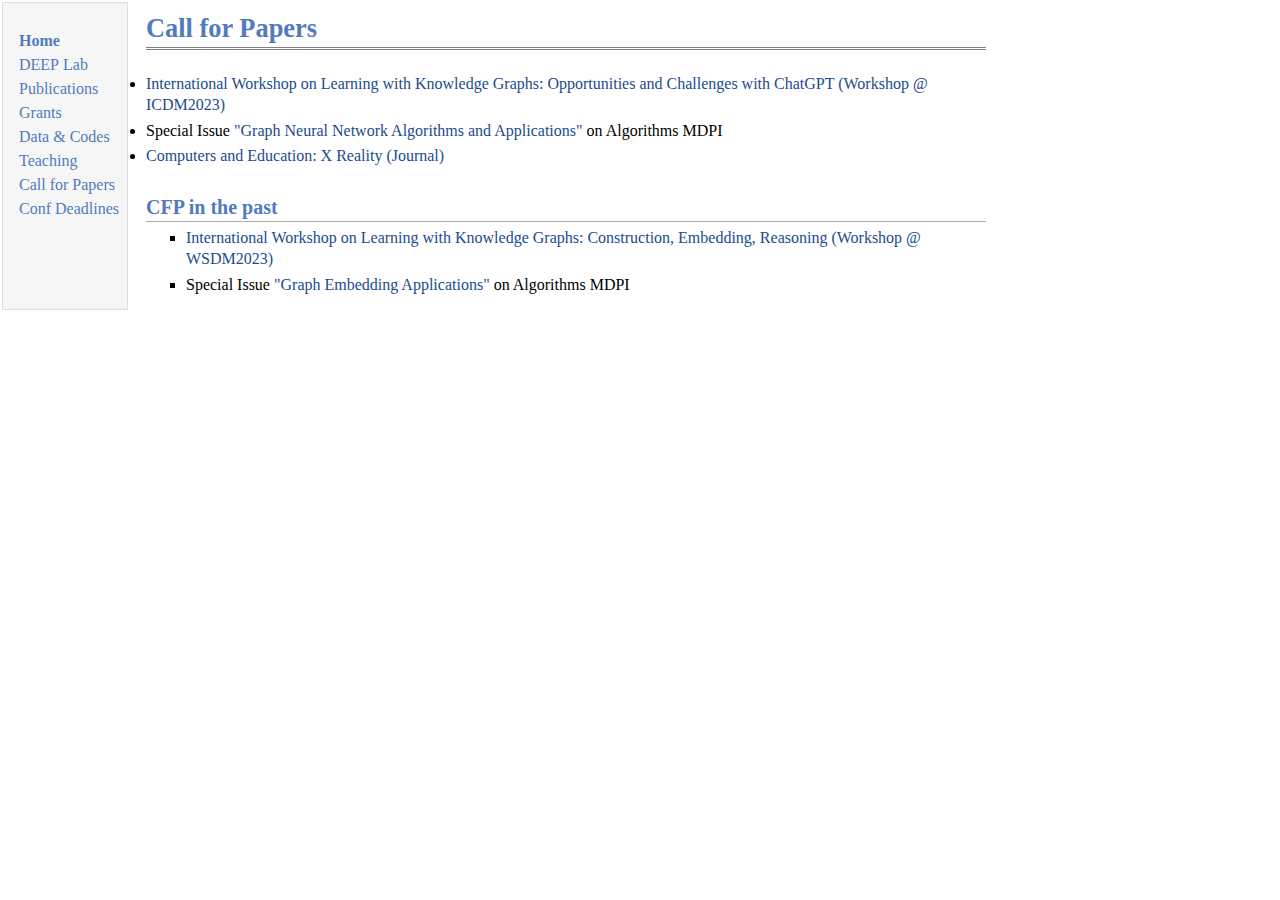
<file: cfp.html>
<!DOCTYPE html PUBLIC "-//W3C//DTD XHTML 1.1//EN"
"http://www.w3.org/TR/xhtml11/DTD/xhtml11.dtd">
<html xmlns="http://www.w3.org/1999/xhtml" xml:lang="en">
    <head>
<!-- Google tag (gtag.js) -->
<script async src="https://www.googletagmanager.com/gtag/js?id=G-QQNJPXNS9K"></script>
<script>
  window.dataLayer = window.dataLayer || [];
  function gtag(){dataLayer.push(arguments);}
  gtag('js', new Date());

  gtag('config', 'G-QQNJPXNS9K');
</script>

        <meta name="generator" content="jemdoc, see http://jemdoc.jaboc.net/" />
        <meta http-equiv="Content-Type" content="text/html;charset=utf-8" />
        <link rel="stylesheet" href="css/jemdoc.css" type="text/css" />
        <title>Call for Papers</title>
    </head>
    <body>

<table summary="Table for page layout." id="tlayout">
<tr valign="top">
    <td id="layout-menu">
        &nbsp;<br>
        <div class="menu-item"><a href="index.html"><b>Home</b></a></div>
        <div class="menu-item"><a href="https://www4.comp.polyu.edu.hk/~xiaohuang/deeplab.html">DEEP&nbsp;Lab</a></div>
        <div class="menu-item"><a href="https://www4.comp.polyu.edu.hk/~xiaohuang/publications.html" >Publications</a></div>
        <div class="menu-item"><a href="https://www4.comp.polyu.edu.hk/~xiaohuang/grants.html">Grants</a></div>
        <div class="menu-item"><a href="https://github.com/deep-polyu">Data &amp; Codes</a></div>
        <div class="menu-item"><a href="https://www4.comp.polyu.edu.hk/~xiaohuang/teaching.html" >Teaching</a></div>
        <div class="menu-item"><a href="https://www4.comp.polyu.edu.hk/~xiaohuang/cfp.html" >Call&nbsp;for&nbsp;Papers</a></div>
        <div class="menu-item"><a href="https://docs.qq.com/sheet/DR29vSmpkQkRzanpI" >Conf&nbsp;Deadlines</a></div>
        </td>
        
        


<td id="layout-content">
<div id="toptitle">
<h1>
Call for Papers
</h1>
</div>
<dt>
<li><p><a href="https://learningkgs.github.io/ICDM2023/" >International Workshop on Learning with Knowledge Graphs: Opportunities and Challenges with ChatGPT (Workshop @ ICDM2023)</a></p></li>
<li><p>Special Issue<a href="https://www.mdpi.com/journal/algorithms/special_issues/6159F5TASZ"> "Graph Neural Network Algorithms and Applications"</a> on Algorithms MDPI</p></li>
<li><p><a href="https://www.journals.elsevier.com/computers-and-education-x-reality" >Computers and Education: X Reality (Journal)</a></p></li>
</dt>

<h2>CFP in the past</h2>
<ul>
<li><p><a href="https://learningkgs.github.io/WSDM2023/" >International Workshop on Learning with Knowledge Graphs: Construction, Embedding, Reasoning (Workshop @ WSDM2023)</a></p></li>
<li><p>Special Issue<a href="https://www.mdpi.com/journal/algorithms/special_issues/graph_embedding"> "Graph Embedding Applications"</a> on Algorithms MDPI</p></li>
</ul>

</tr>
</table>
</body>
</html>
</file>
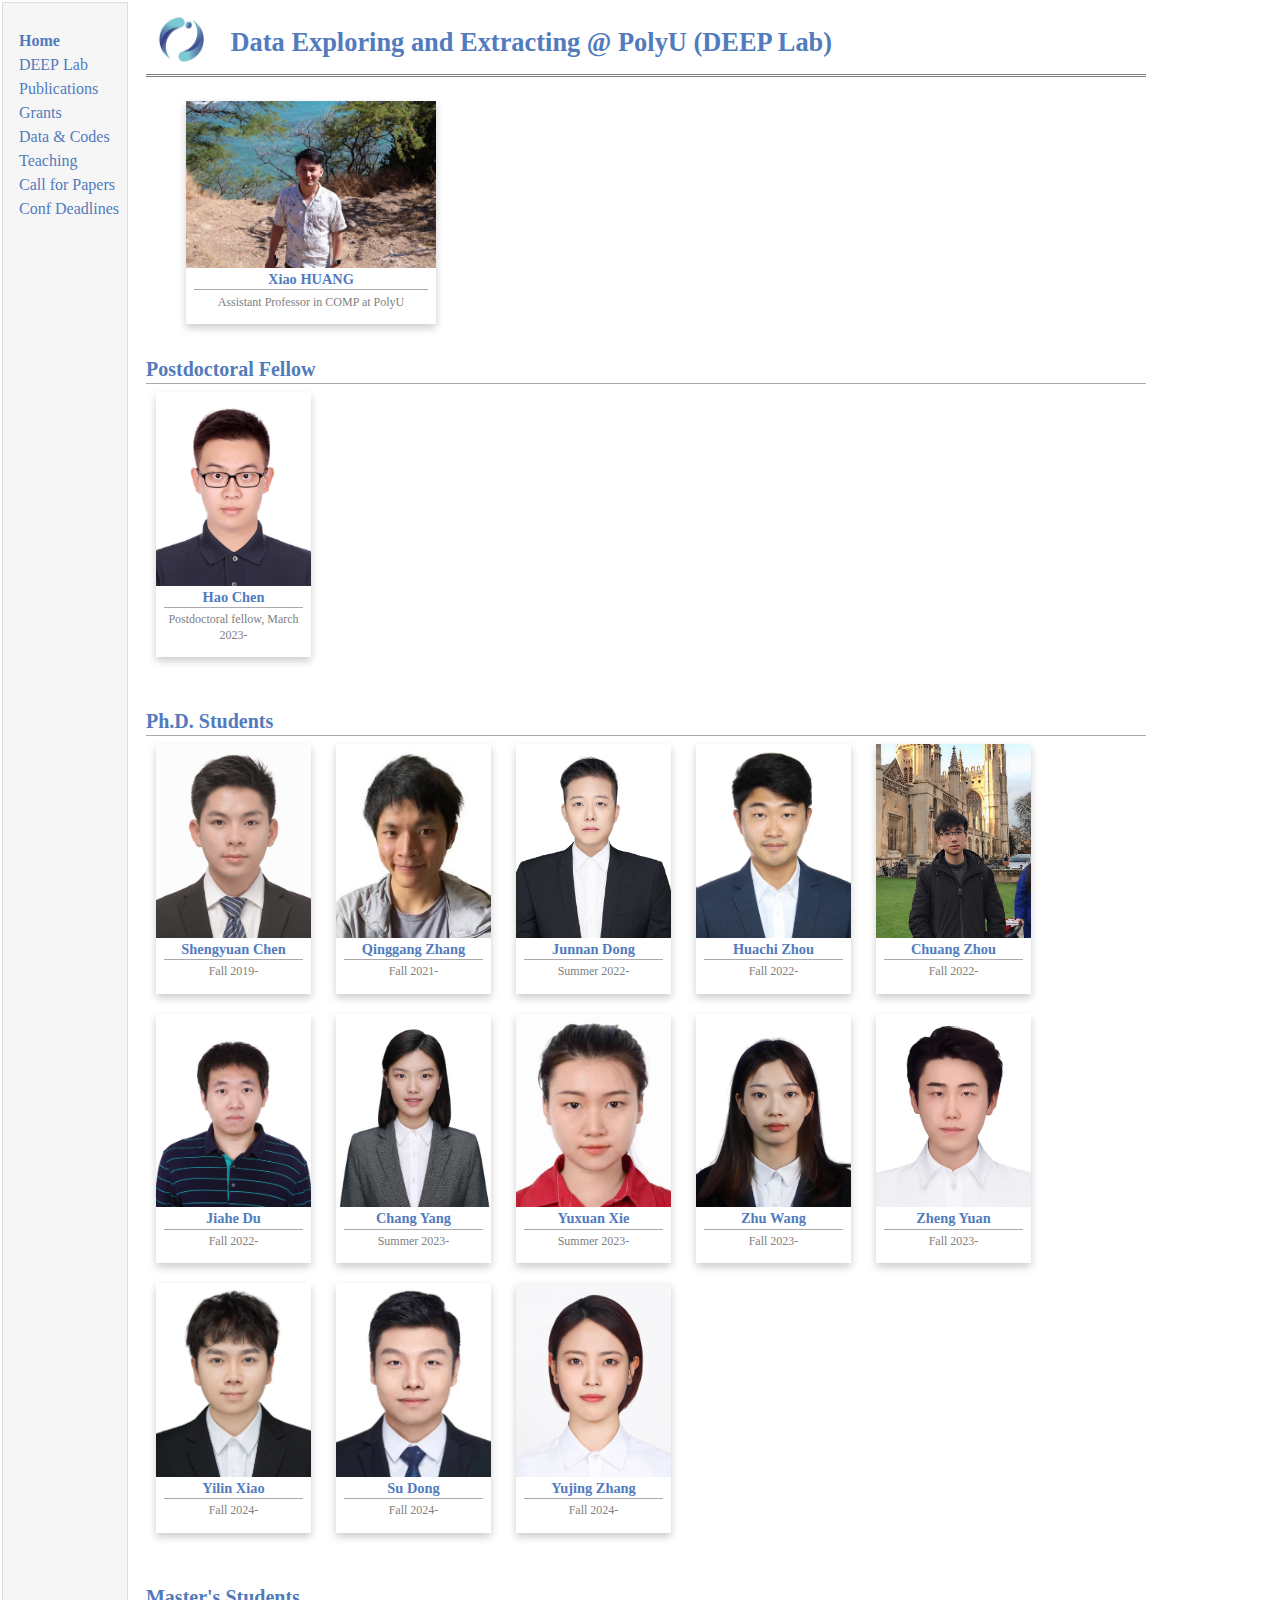
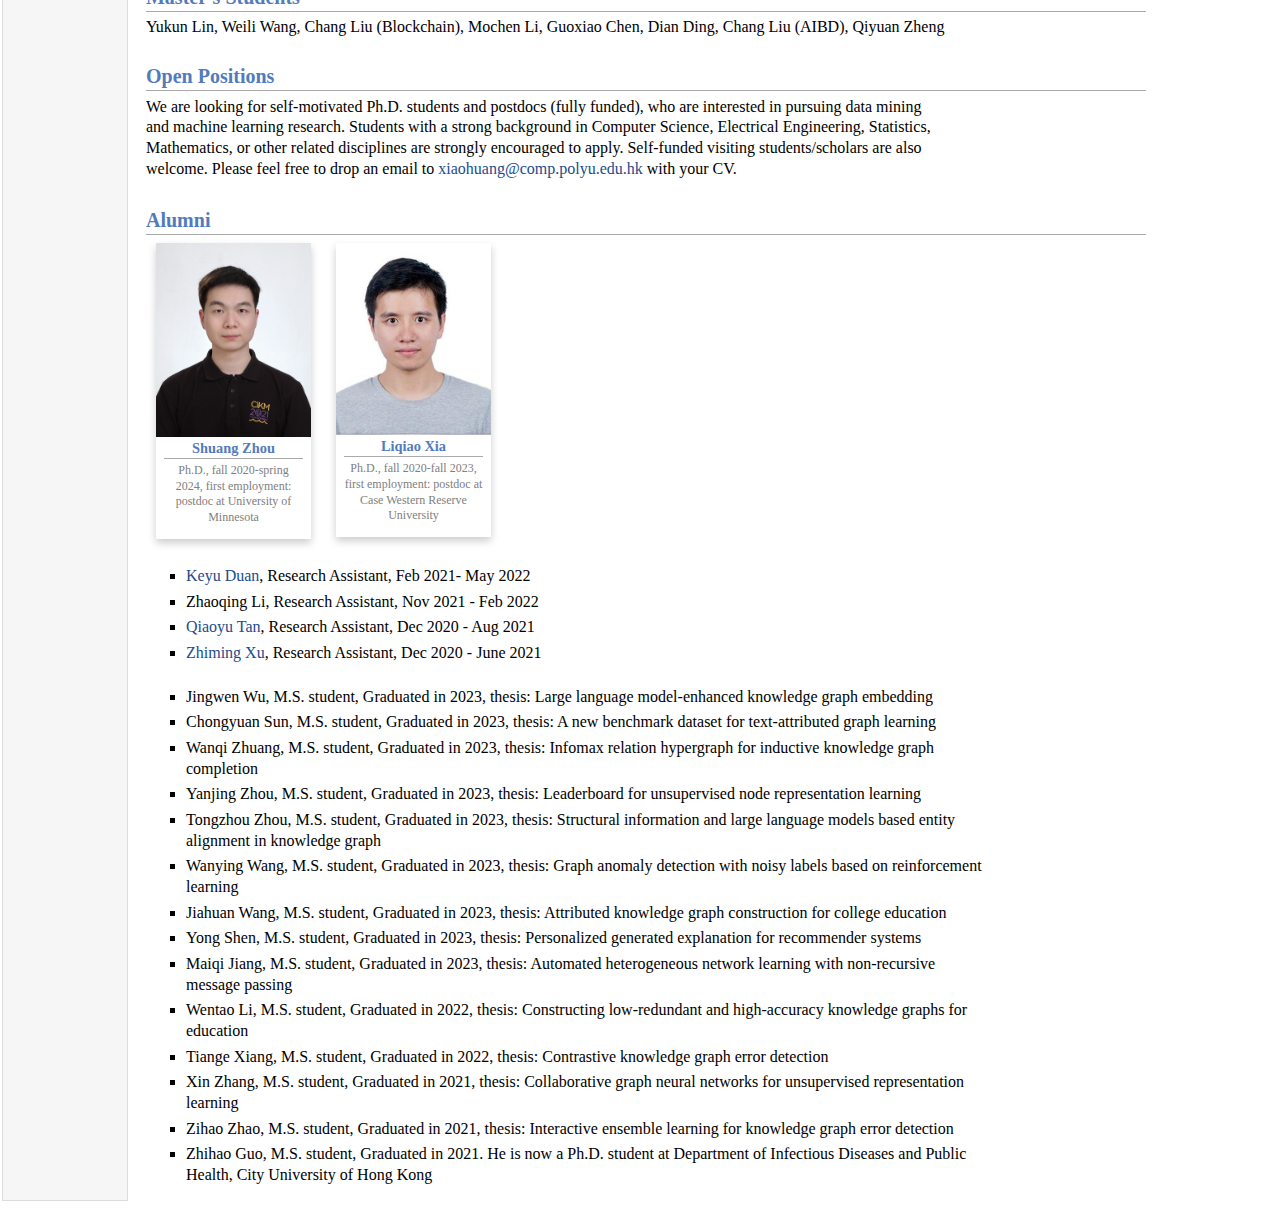
<file: deeplab.html>
<!DOCTYPE html PUBLIC "-//W3C//DTD XHTML 1.1//EN"
"http://www.w3.org/TR/xhtml11/DTD/xhtml11.dtd">
<html xmlns="http://www.w3.org/1999/xhtml" xml:lang="en">
<head>
<!-- Google tag (gtag.js) -->
<script async src="https://www.googletagmanager.com/gtag/js?id=G-QQNJPXNS9K"></script>
<script>
  window.dataLayer = window.dataLayer || [];
  function gtag(){dataLayer.push(arguments);}
  gtag('js', new Date());

  gtag('config', 'G-QQNJPXNS9K');
</script>
<meta name="generator" content="jemdoc, see http://jemdoc.jaboc.net/" />
<meta http-equiv="Content-Type" content="text/html;charset=utf-8" />
<link rel="stylesheet" href="css/jemdoc.css" type="text/css" />
<title>Data Exploring and Extracting at PolyU (DEEP Lab)</title>
</head>

<body>

  <table summary="Table for page layout" id="tlayout">
    <tr valign="top">
    <td id="layout-menu">
    &nbsp;<br>
    <div class="menu-item"><a href="index.html"><b>Home</b></a></div>
    <div class="menu-item"><a href="https://www4.comp.polyu.edu.hk/~xiaohuang/deeplab.html">DEEP&nbsp;Lab</a></div>
    <div class="menu-item"><a href="https://www4.comp.polyu.edu.hk/~xiaohuang/publications.html" >Publications</a></div>
    <div class="menu-item"><a href="https://www4.comp.polyu.edu.hk/~xiaohuang/grants.html">Grants</a></div>
    <div class="menu-item"><a href="https://github.com/deep-polyu">Data &amp; Codes</a></div>
    <div class="menu-item"><a href="https://www4.comp.polyu.edu.hk/~xiaohuang/teaching.html" >Teaching</a></div>
    <div class="menu-item"><a href="https://www4.comp.polyu.edu.hk/~xiaohuang/cfp.html" >Call&nbsp;for&nbsp;Papers</a></div>
    <div class="menu-item"><a href="https://docs.qq.com/sheet/DR29vSmpkQkRzanpI" >Conf&nbsp;Deadlines</a></div>
    </td>


<td id="layout-content">
<div id="toptitle">
<h1><table class="imgtable"><tr>
<td align="left">
<img src="img/DEEP_logo.jpg" alt="Logo of PolyU" width="45px" height="45px"/></td>
<td align="left">
Data Exploring and Extracting @ PolyU (DEEP Lab)
</td></tr></table></h1>
</div>

<ul>
  <div class="row">
    <div class="column2">
      <div class="card">
        <img src="img/Xiao2.jpg" alt="Portrait of Xiao" style="width:100%">
        <div class="container">
          <h3>Xiao HUANG</h3>
          <p class="degree">Assistant Professor in COMP at PolyU</p>
        </div>
      </div>
    </div>
</div>
</ul>


<h2>Postdoctoral Fellow</h2>
<dt> 
  <div class="row">
    <div class="column">
        <div class="card">
          <img src="img/Hao_Chen.jpg" alt="Portrait of Hao Chen" style="width:100%">
          <a href="https://scholar.google.com/citations?user=7oeLWT0AAAAJ&hl=en">
          <div class="container">
          <h3>Hao Chen</h3>
            <p class="degree">Postdoctoral fellow, March 2023-</p>
          </div>
          </a>
        </div>
      </div>
</div>
</dt>

<h2>Ph.D. Students</h2>
<!--
<b>Faculty Members</b><br>
<ul>
<li><p>Xiao Huang, Assistant Professor, Department of Computing</p></li>
</ul>
<b>Graduate Students</b><br>
<ul>
-->
<dt> 
  <div class="row">
    <div class="column">
        <div class="card">
          <img src="img/Shengyuan.jpg" alt="Portrait of Shengyuan Chen" style="width:100%">
          <a href="https://shengyuanchen.notion.site/Chen-Shengyuan-s-Homepage-72d183516ca4437382dacb01b56b0250?pvs=4">
            <div class="container">
              <h3>Shengyuan Chen</h3>
                <p class="degree">Fall 2019-</p>
              </div>
          </a>
        </div>
      </div>

      <div class="column">
        <div class="card">
          <img src="img/Qinggang.jpg" alt="Portrait of Qinggang Zhang" style="width:100%">
          <a href="https://qing145.github.io/">
          <div class="container">
          <h3>Qinggang Zhang</h3>
            <p class="degree">Fall 2021-</p>
          </div>
        </a>
        </div>
      </div>


    <div class="column">
        <div class="card">
          <img src="img/Junnan.jpg" alt="Portrait of Junnan Dong" style="width:100%">
          <a href="https://junnandong.github.io">
          <div class="container">
          <h3>Junnan Dong</h3>
            <p class="degree">Summer 2022-</p>
          </div>
          </a>
        </div>
      </div>

    <div class="column">
      <div class="card">
        <img src="img/Huachi.jpg" alt="Portrait of Huachi Zhou" style="width:100%">
        <a href="https://huachzhou.github.io/">
        <div class="container">
        <h3>Huachi Zhou</h3>
          <p class="degree">Fall 2022-</p>
        </div>
      </a>
      </div>
    </div>

      <div class="column">
        <div class="card">
          <img src="img/Chuang.jpg" alt="Portrait of Chuang Zhou" style="width:100%">
          <div class="container">
          <h3>Chuang Zhou</h3>
            <p class="degree">Fall 2022-</p>
          </div>
        </div>
      </div>

      <div class="column">
        <div class="card">
          <img src="img/Jiahe.jpg" alt="Portrait of Jiahe Du" style="width:100%">
          <div class="container">
          <h3>Jiahe Du</h3>
            <p class="degree">Fall 2022-</p>
          </div>
        </div>
      </div>

      <div class="column">
        <div class="card">
            <img src="img/Chang_YANG.jpg" alt="Portrait of Chang Yang" style="width:100%">
            <a href="https://1999yangchang.github.io/">
          <div class="container">
          <h3>Chang Yang</h3>
            <p class="degree">Summer 2023-</p>
          </div>
        </a>
        </div>
      </div>

      <div class="column">
        <div class="card">
          <img src="img/Yuxuan.jpg" alt="Portrait of Yuxuan Xie" style="width:100%">
          <div class="container">
          <h3>Yuxuan Xie</h3>
          <p class="degree">Summer 2023-</p>
          </div>
        </div>
      </div>

      <div class="column">
        <div class="card">
          <img src="img/Zhu_Wang.jpg" alt="Portrait of Zhu Wang" style="width:100%">
          <div class="container">
          <h3>Zhu Wang</h3>
          <p class="degree">Fall 2023-</p>
         <!--   <p class="description">Joint with Tongji University</p> -->
          </div>
        </div>
      </div>

      <div class="column">
        <div class="card">
          <img src="img/Zheng_Yuan.jpg" alt="Portrait of Zheng Yuan" style="width:100%">
          <div class="container">
          <h3>Zheng Yuan</h3>
          <p class="degree">Fall 2023-</p>
          </div>
        </div>
      </div>

      <div class="column">
        <div class="card">
          <img src="img/Xiao_Yilin.jpg" alt="Portrait of Yilin Xiao" style="width:100%">
          <div class="container">
          <h3>Yilin Xiao</h3>
          <p class="degree">Fall 2024-</p>
          </div>
        </div>
      </div>

     <div class="column">
        <div class="card">
          <img src="img/Dong_su.jpg" alt="Portrait of Su Dong" style="width:100%">
          <div class="container">
          <h3>Su Dong</h3>
          <p class="degree">Fall 2024-</p>
          </div>
        </div>
      </div>

    <div class="column">
        <div class="card">
          <img src="img/Zhang_Yujing.jpg" alt="Portrait of Yujing Zhang" style="width:100%">
          <div class="container">
          <h3>Yujing Zhang</h3>
          <p class="degree">Fall 2024-</p>
          </div>
        </div>
      </div>

</div>
</dt>

<h2>Master's Students</h2>
<!--
<b>Faculty Members</b><br>
<ul>
<li><p>Xiao Huang, Assistant Professor, Department of Computing</p></li>
</ul>
<b>Graduate Students</b><br>
<ul>
-->
Yukun Lin, Weili Wang, Chang Liu (Blockchain), Mochen Li, Guoxiao Chen, Dian Ding, Chang Liu (AIBD), Qiyuan Zheng


<h2>Open Positions</h2>
<p>We are looking for self-motivated Ph.D. students and postdocs (fully funded), who are interested in pursuing data mining and machine learning research. Students with a strong background in Computer Science, Electrical Engineering, Statistics, Mathematics, or other related disciplines are strongly encouraged to apply. Self-funded visiting students/scholars are also welcome. Please feel free to drop an email to <a href="mailto: xiaohuang@comp.polyu.edu.hk">xiaohuang@comp.polyu.edu.hk</a> with your CV.</p>


<h2>Alumni</h2>
<dt>
  <div class="row">


    <div class="column">
      <div class="card">
        <img src="img/Shuang_Zhou.jpg" alt="Portrait of Shuang Zhou" style="width:100%">
        <a href="https://scholar.google.com/citations?user=yR_ZhV0AAAAJ&hl=en">
        <div class="container">
        <h3>Shuang Zhou</h3>
          <p class="degree">Ph.D., fall 2020-spring 2024, first employment: postdoc at University of Minnesota</p>
        </div>
        </a>
      </div>
    </div>

    <div class="column">
        <div class="card">
          <img src="img/Liqiao.jpg" alt="Portrait of Liqiao Xia" style="width:100%">
          <a href="https://scholar.google.com/citations?user=2v6JQ4cAAAAJ&hl=zh-CN">
          <div class="container">
          <h3>Liqiao Xia</h3>
            <p class="degree">Ph.D., fall 2020-fall 2023, first employment: postdoc at Case Western Reserve University</p>
          </div>
         </a>
        </div>
      </div>
</div>
</dt>
<ul> 
    <li><p><a href="https://kduan.live">Keyu Duan</a>, Research Assistant, Feb 2021- May 2022</p></li>
    <li><p>Zhaoqing Li, Research Assistant, Nov 2021 - Feb 2022</p></li>
    <li><p><a href="https://qiaoyu-tan.github.io">Qiaoyu Tan</a>, Research Assistant, Dec 2020 - Aug 2021</p></li>
    <li><p><a href="https://zhiming-xu.github.io">Zhiming Xu</a>, Research Assistant, Dec 2020 - June 2021</p></li>
    
    <br>

    <li><p>Jingwen Wu, M.S. student, Graduated in 2023, thesis: Large language model-enhanced knowledge graph embedding</p></li>
    <li><p>Chongyuan Sun, M.S. student, Graduated in 2023, thesis: A new benchmark dataset for text-attributed graph learning</p></li>
   <li><p>Wanqi Zhuang, M.S. student, Graduated in 2023, thesis: Infomax relation hypergraph for inductive knowledge graph completion</p></li>
    <li><p>Yanjing Zhou, M.S. student, Graduated in 2023, thesis: Leaderboard for unsupervised node representation learning</p></li>
    <li><p>Tongzhou Zhou, M.S. student, Graduated in 2023, thesis: Structural information and large language models based entity alignment in knowledge graph</p></li>
    <li><p>Wanying Wang, M.S. student, Graduated in 2023, thesis: Graph anomaly detection with noisy labels based on reinforcement learning</p></li>
  <li><p>Jiahuan Wang, M.S. student, Graduated in 2023, thesis: Attributed knowledge graph construction for college education</p></li>
  <li><p>Yong Shen, M.S. student, Graduated in 2023, thesis: Personalized generated explanation for recommender systems</p></li>
    <li><p>Maiqi Jiang, M.S. student, Graduated in 2023, thesis: Automated heterogeneous network learning with non-recursive message passing</p></li>
  <li><p>Wentao Li, M.S. student, Graduated in 2022, thesis: Constructing low-redundant and high-accuracy knowledge graphs for education</p></li>
    <li><p>Tiange Xiang, M.S. student, Graduated in 2022, thesis: Contrastive knowledge graph error detection</p></li>
   <li><p>Xin Zhang, M.S. student, Graduated in 2021, thesis: Collaborative graph neural networks for unsupervised representation learning</p></li>
    <li><p>Zihao Zhao, M.S. student, Graduated in 2021, thesis: Interactive ensemble learning for knowledge graph error detection</p></li>
    <li><p>Zhihao Guo, M.S. student, Graduated in 2021. He is now a Ph.D. student at Department of Infectious Diseases and Public Health, City University of Hong Kong</p></li>
    </ul>

</td>
</tr>
</table>
</body>
</html>
</file>
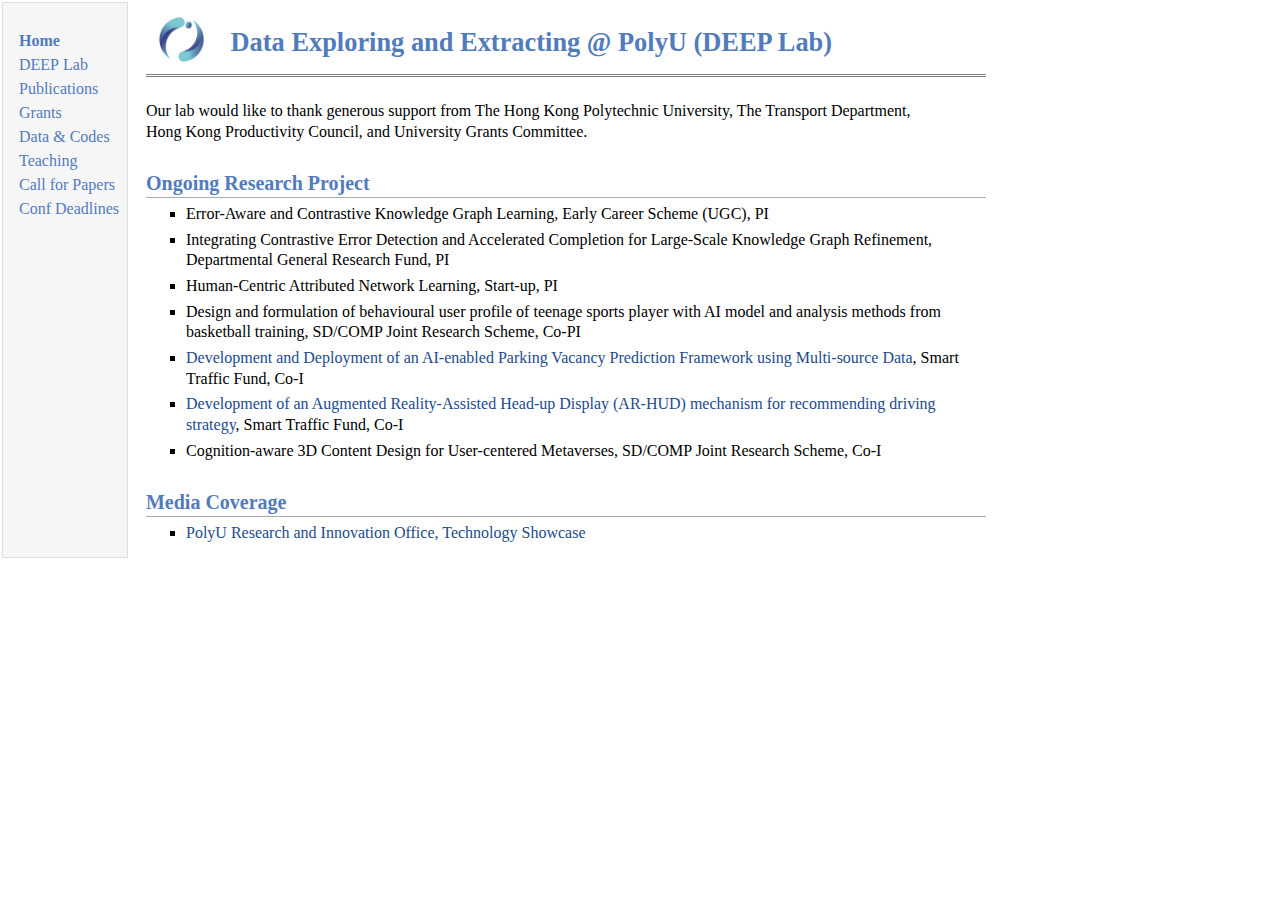
<file: grants.html>
<!DOCTYPE html PUBLIC "-//W3C//DTD XHTML 1.1//EN"
"http://www.w3.org/TR/xhtml11/DTD/xhtml11.dtd">
<html xmlns="http://www.w3.org/1999/xhtml" xml:lang="en">
<head>
<!-- Google tag (gtag.js) -->
<script async src="https://www.googletagmanager.com/gtag/js?id=G-QQNJPXNS9K"></script>
<script>
  window.dataLayer = window.dataLayer || [];
  function gtag(){dataLayer.push(arguments);}
  gtag('js', new Date());

  gtag('config', 'G-QQNJPXNS9K');
</script>
<meta name="generator" content="jemdoc, see http://jemdoc.jaboc.net/" />
<meta http-equiv="Content-Type" content="text/html;charset=utf-8" />
<link rel="stylesheet" href="css/jemdoc.css" type="text/css" />
<title>Grants and Research (DEEP Lab)</title>
</head>

<body>

  <table summary="Table for page layout" id="tlayout">
    <tr valign="top">
    <td id="layout-menu">
    &nbsp;<br>
    <div class="menu-item"><a href="index.html"><b>Home</b></a></div>
    <div class="menu-item"><a href="https://www4.comp.polyu.edu.hk/~xiaohuang/deeplab.html">DEEP&nbsp;Lab</a></div>
    <div class="menu-item"><a href="https://www4.comp.polyu.edu.hk/~xiaohuang/publications.html" >Publications</a></div>
    <div class="menu-item"><a href="https://www4.comp.polyu.edu.hk/~xiaohuang/grants.html">Grants</a></div>
    <div class="menu-item"><a href="https://github.com/deep-polyu">Data &amp; Codes</a></div>
    <div class="menu-item"><a href="https://www4.comp.polyu.edu.hk/~xiaohuang/teaching.html" >Teaching</a></div>
    <div class="menu-item"><a href="https://www4.comp.polyu.edu.hk/~xiaohuang/cfp.html" >Call&nbsp;for&nbsp;Papers</a></div>
    <div class="menu-item"><a href="https://docs.qq.com/sheet/DR29vSmpkQkRzanpI" >Conf&nbsp;Deadlines</a></div>
    </td>


<td id="layout-content">
<div id="toptitle">
<h1><table class="imgtable"><tr>
<td align="left">
<img src="img/DEEP_logo.jpg" alt="Logo of PolyU" width="45px" height="45px"/></td>
<td align="left">
Data Exploring and Extracting @ PolyU (DEEP Lab)
</td></tr></table></h1>
</div>
<p>Our lab would like to thank generous support from The Hong Kong Polytechnic University, The Transport Department, Hong Kong Productivity Council, and University Grants Committee.</p>





<h2>Ongoing Research Project</h2>

<ul>
<li><p>Error-Aware and Contrastive Knowledge Graph Learning, Early Career Scheme (UGC), PI</p></li>
<li><p>Integrating Contrastive Error Detection and Accelerated Completion for Large-Scale Knowledge Graph Refinement, Departmental General Research Fund, PI</p></li>
<li><p>Human-Centric Attributed Network Learning, Start-up, PI</p></li>
<li><p>Design and formulation of behavioural user profile of teenage sports player with AI model and analysis methods from basketball training, SD/COMP Joint Research Scheme, Co-PI</p></li>
<li><p><a href="https://stf.hkpc.org:8443/2022/01/27/psri-07-2108-pr-en/">Development and Deployment of an AI-enabled Parking Vacancy Prediction Framework using Multi-source Data</a>, Smart Traffic Fund, Co-I</p></li>
<li><p><a href="https://stf.hkpc.org:8443/2022/08/31/study-the-use-of-artificial-intelligence-for-analysing-pedestrian-motion-and-abnormal-situation-by-thermal-and-rgb-camera-2/">Development of an Augmented Reality-Assisted Head-up Display (AR-HUD) mechanism for recommending driving strategy</a>, Smart Traffic Fund, Co-I</p></li>
<li><p>Cognition-aware 3D Content Design for User-centered Metaverses, SD/COMP Joint Research Scheme, Co-I</p></li>
</ul>


<h2>Media Coverage</h2>
<ul>
<li><p>
<a href="https://www.polyu.edu.hk/rio/research-highlight/technology-showcase/ai-and-data-science/ai-enabled-parking-vacancy-prediction-framework-using-multi-source-data/">PolyU Research and Innovation Office, Technology Showcase</a>
</p></li>
</ul>
</td>
</tr>
</table>
</body>
</html>
</file>
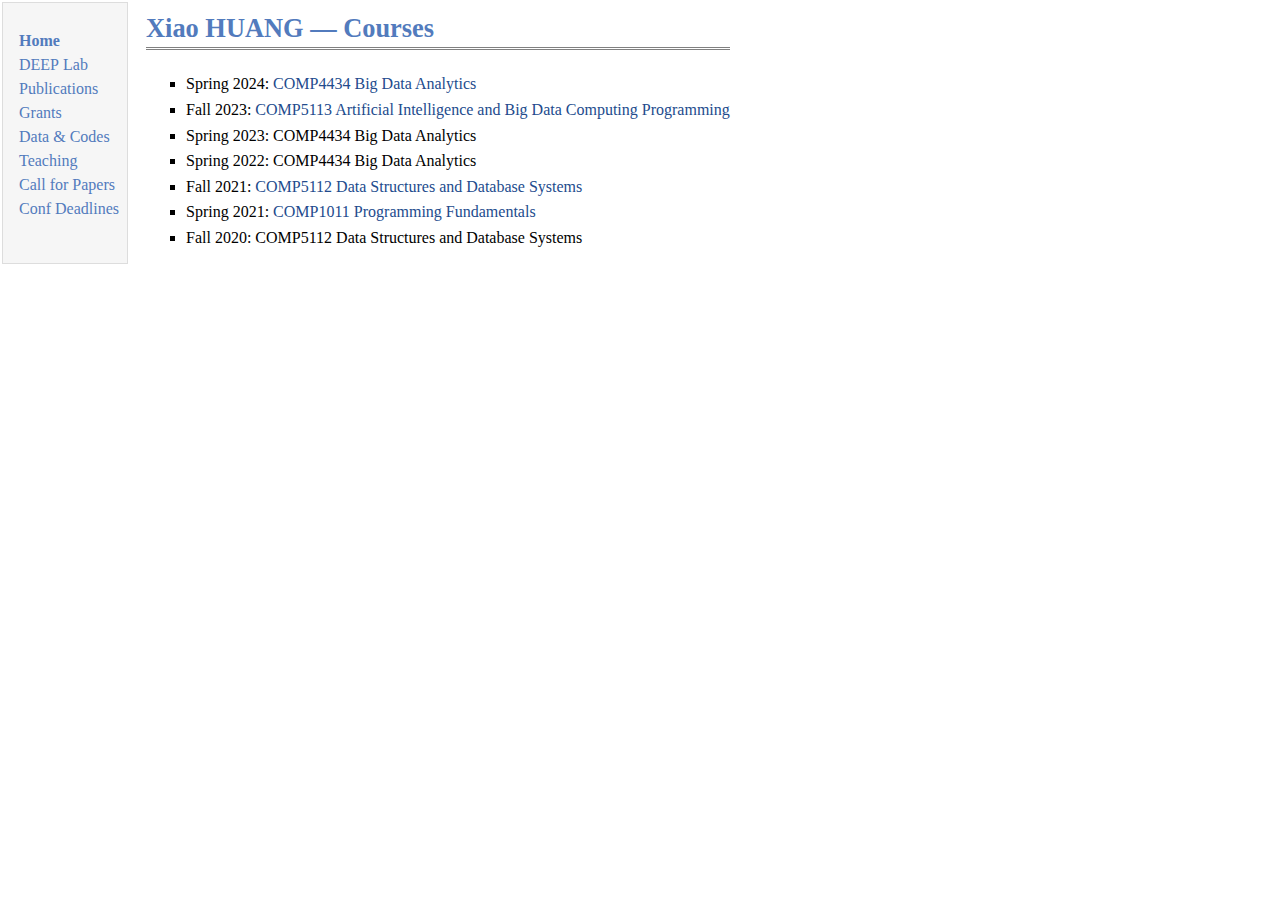
<file: teaching.html>
<!DOCTYPE html PUBLIC "-//W3C//DTD XHTML 1.1//EN"
"http://www.w3.org/TR/xhtml11/DTD/xhtml11.dtd">
<html xmlns="http://www.w3.org/1999/xhtml" xml:lang="en">
    <head>
<!-- Google tag (gtag.js) -->
<script async src="https://www.googletagmanager.com/gtag/js?id=G-QQNJPXNS9K"></script>
<script>
  window.dataLayer = window.dataLayer || [];
  function gtag(){dataLayer.push(arguments);}
  gtag('js', new Date());

  gtag('config', 'G-QQNJPXNS9K');
</script>

        <meta name="generator" content="jemdoc, see http://jemdoc.jaboc.net/" />
        <meta http-equiv="Content-Type" content="text/html;charset=utf-8" />
        <link rel="stylesheet" href="css/jemdoc.css" type="text/css" />
        <title>Teaching of Xiao Huang</title>
    </head>
    <body>

<table summary="Table for page layout." id="tlayout">
<tr valign="top">
    <td id="layout-menu">
        &nbsp;<br>
        <div class="menu-item"><a href="index.html"><b>Home</b></a></div>
        <div class="menu-item"><a href="https://www4.comp.polyu.edu.hk/~xiaohuang/deeplab.html">DEEP&nbsp;Lab</a></div>
        <div class="menu-item"><a href="https://www4.comp.polyu.edu.hk/~xiaohuang/publications.html" >Publications</a></div>
        <div class="menu-item"><a href="https://www4.comp.polyu.edu.hk/~xiaohuang/grants.html">Grants</a></div>
        <div class="menu-item"><a href="https://github.com/deep-polyu">Data &amp; Codes</a></div>
        <div class="menu-item"><a href="https://www4.comp.polyu.edu.hk/~xiaohuang/teaching.html" >Teaching</a></div>
        <div class="menu-item"><a href="https://www4.comp.polyu.edu.hk/~xiaohuang/cfp.html" >Call&nbsp;for&nbsp;Papers</a></div>
        <div class="menu-item"><a href="https://docs.qq.com/sheet/DR29vSmpkQkRzanpI" >Conf&nbsp;Deadlines</a></div>
        </td>
        
        


<td id="layout-content">
<div id="toptitle">
<h1>
Xiao HUANG &mdash; Courses
</h1>
</div>
<ul>
<li><p>Spring 2024: <a href="https://www4.comp.polyu.edu.hk/~xiaohuang/docs/Comp4434_Syllabus.pdf" >COMP4434 Big Data Analytics</a></p></li>
<li><p>Fall 2023: <a href="https://www4.comp.polyu.edu.hk/~xiaohuang/docs/Comp5113_Syllabus.pdf">COMP5113 Artificial Intelligence and Big Data Computing Programming</a></p></li>
<li><p>Spring 2023: COMP4434 Big Data Analytics</p></li>
<li><p>Spring 2022: COMP4434 Big Data Analytics</p></li>
<li><p>Fall 2021: <a href="https://www4.comp.polyu.edu.hk/~xiaohuang/docs/Comp5112_Syllabus.pdf" >COMP5112 Data Structures and Database Systems</a></p></li>
<li><p>Spring 2021: <a href="https://www4.comp.polyu.edu.hk/~xiaohuang/docs/Comp1011_Syllabus.pdf" >COMP1011 Programming Fundamentals</a></p></li>
<li><p>Fall 2020: COMP5112 Data Structures and Database Systems</p></li>
</ul>

</td>
</tr>
</table>
</body>
</html>
</file>
<file: css/jemdoc.css>
/* Default css file for jemdoc. */

table#tlayout {
    border: none;
    border-collapse: separate;
    background: white;
}

body {
	background: white;
	font-family: Georgia, serif;
	padding-bottom: 8px;
	margin: 0;
}

#layout-menu {
	background: #f6f6f6;
	border: 1px solid #dddddd;
	padding-top: 0.5em;
	padding-left: 8px;
	padding-right: 8px;
	font-size: 1.0em;
	width: auto;
	white-space: nowrap;
    text-align: left;
    vertical-align: top;
}

#layout-menu td {
	background: #f4f4f4;
    vertical-align: top;
}

#layout-content {
	padding-top: 0.0em;
	padding-left: 1.0em;
	padding-right: 1.0em;
    border: none;
    background: white;
    text-align: left;
    vertical-align: top;
}

#layout-menu a {
	line-height: 1.5em;
	margin-left: 0.5em;
}

tt {
    background: #ffffdd;
}

pre, tt {
	font-size: 90%;
	font-family: monaco, monospace;
}

a, a > tt {
	color: #224b8d;
	text-decoration: none;
}

a:hover {
	border-bottom: 1px gray dotted;
}

#layout-menu a.current:link, #layout-menu a.current:visited {
	color: #022b6d;
	border-bottom: 1px gray solid;
}
#layout-menu a:link, #layout-menu a:visited, #layout-menu a:hover {
	color: #527bbd;
	text-decoration: none;
}
#layout-menu a:hover {
	text-decoration: none;
}

div.menu-category {
	border-bottom: 1px solid gray;
	margin-top: 0.8em;
	padding-top: 0.2em;
	padding-bottom: 0.1em;
	font-weight: bold;
}

div.menu-item {
	padding-left: 16px;
	text-indent: -16px;
}

div#toptitle {
	padding-bottom: 0.2em;
	margin-bottom: 1.5em;
	border-bottom: 3px double gray;
}

/* Reduce space if we begin the page with a title. */
div#toptitle + h2, div#toptitle + h3 {
	margin-top: -0.7em;
}

div#subtitle {
	margin-top: 0.0em;
	margin-bottom: 0.0em;
	padding-top: 0em;
	padding-bottom: 0.1em;
}

em {
	font-style: italic;
}

strong {
	font-weight: bold;
}


h1, h2, h3 {
	color: #527bbd;
	margin-top: 0.7em;
	margin-bottom: 0.3em;
	padding-bottom: 0.2em;
	line-height: 1.0;
	padding-top: 0.5em;
	border-bottom: 1px solid #aaaaaa;
}

h1 {
	font-size: 165%;
}

h2 {
	padding-top: 0.8em;
	font-size: 125%;
}

h2 + h3 {
    padding-top: 0.2em;
}

h3 {
	padding-top: 0.7em;
	font-size: 90%;
	text-align: center;
}

p {
	margin-top: 0.0em;
	margin-bottom: 0.8em;
	padding: 0;
	line-height: 1.3;
    max-width: 800px;
}

pre {
	padding: 0;
	margin: 0;
}

div#footer {
	font-size: small;
	border-top: 1px solid #c0c0c0;
	padding-top: 0.1em;
	margin-top: 4.0em;
	color: #c0c0c0;
}

div#footer a {
	color: #80a0b0;
}

div#footer-text {
	float: left;
	padding-bottom: 8px;
}

ul, ol, dl {
	margin-top: 0.2em;
	padding-top: 0;
	margin-bottom: 0.8em;
}

dt {
	margin-top: 0.5em;
	margin-bottom: 0;
	max-width: 1000px;
}

dl {
	margin-left: 20px;
	max-width: 560px;
}

dd {
	color: #222222;
}

dd > *:first-child {
	margin-top: 0;
}

ul {
	list-style-position: outside;
	list-style-type: square;
}

p + ul, p + ol {
	margin-top: -0.5em;
}

li ul, li ol {
	margin-top: -0.3em;
}

ol {
	list-style-position: outside;
	list-style-type: decimal;
}

li p, dd p {
	margin-bottom: 0.3em;
}


ol ol {
	list-style-type: lower-alpha;
}

ol ol ol {
	list-style-type: lower-roman;
}

p + div.codeblock {
	margin-top: -0.6em;
}

div.codeblock, div.infoblock {
	margin-right: 0%;
	margin-top: 1.2em;
	margin-bottom: 1.3em;
}

div.blocktitle {
	font-weight: bold;
	color: #cd7b62;
	margin-top: 1.2em;
	margin-bottom: 0.1em;
}

div.blockcontent {
	border: 1px solid silver;
	padding: 0.3em 0.5em;
}

div.infoblock > div.blockcontent {
	background: #ffffee;
}

div.blockcontent p + ul, div.blockcontent p + ol {
	margin-top: 0.4em;
}

div.infoblock p {
	margin-bottom: 0em;
}

div.infoblock li p, div.infoblock dd p {
	margin-bottom: 0.5em;
}

div.infoblock p + p {
	margin-top: 0.8em;
}

div.codeblock > div.blockcontent {
	background: #f6f6f6;
}

span.pycommand {
	color: #000070;
}

span.statement {
	color: #008800;
}
span.builtin {
	color: #000088;
}
span.special {
	color: #990000;
}
span.operator {
	color: #880000;
}
span.error {
	color: #aa0000;
}
span.comment, span.comment > *, span.string, span.string > * {
	color: #606060;
}

@media print {
	#layout-menu { display: none; }
}

#fwtitle {
	margin: 2px;
}

#fwtitle #toptitle {
	padding-left: 0.5em;
	margin-bottom: 0.5em;
}

#layout-content h1:first-child, #layout-content h2:first-child, #layout-content h3:first-child {
	margin-top: -0.7em;
}

div#toptitle h1, #layout-content div#toptitle h1 {
	margin-bottom: 0.0em;
	padding-bottom: 0.1em;
	padding-top: 0;
	margin-top: 0.5em;
	border-bottom: none;
}

img.eq {
	padding: 0;
	padding-left: 0.1em;
	padding-right: 0.1em;
	margin: 0;
}

img.eqwl {
	padding-left: 2em;
	padding-top: 0.6em;
	padding-bottom: 0.2em;
	margin: 0;
}

table {
    border: 2px solid black;
    border-collapse: collapse;
}

td {
    padding: 2px;
    padding-left: 0.5em;
    padding-right: 0.5em;
    text-align: center;
    border: 1px solid gray;
}

table + table {
    margin-top: 1em;
}

tr.heading {
    font-weight: bold;
    border-bottom: 2px solid black;
}

img {
    border: none;
}


table.imgtable, table.imgtable td {
    border: none;
    text-align: left;
}

.column {
	float: left;
	width: 155px;
	margin-bottom: 20px;
	padding: 0 10px;
	margin-right: 5px;
  }

.column2 {
	float: left;
	width: 250px;
	margin-bottom: 1px;
	padding: 0 0px;
  }
  
  /* Display the columns below each other instead of side by side on small screens */
  @media screen and (max-width: 650px) {
	.column {
	  width: 100%;
	  display: block;
	}
  }
  
  /* Add some shadows to create a card effect */
  .card {
	box-shadow: 0 4px 8px 0 rgba(0, 0, 0, 0.2);
  }
  
  /* Some left and right padding inside the container */
  .container {
	padding: 0 8px;
  }
  
  /* Clear floats */
  .container::after, .row::after {
	content: "";
	clear: both;
	display: table;
  }
  
  .degree {
	color: gray;
	text-align: center;
	font-size: 12px;
  }
  .description {
	color: black;
	text-align: left;
	font-size: 12px;
  }

  .big-icon {
    font-size: 30px;
}
   .regular-icon {
    font-size: 25px;
}
</file>
